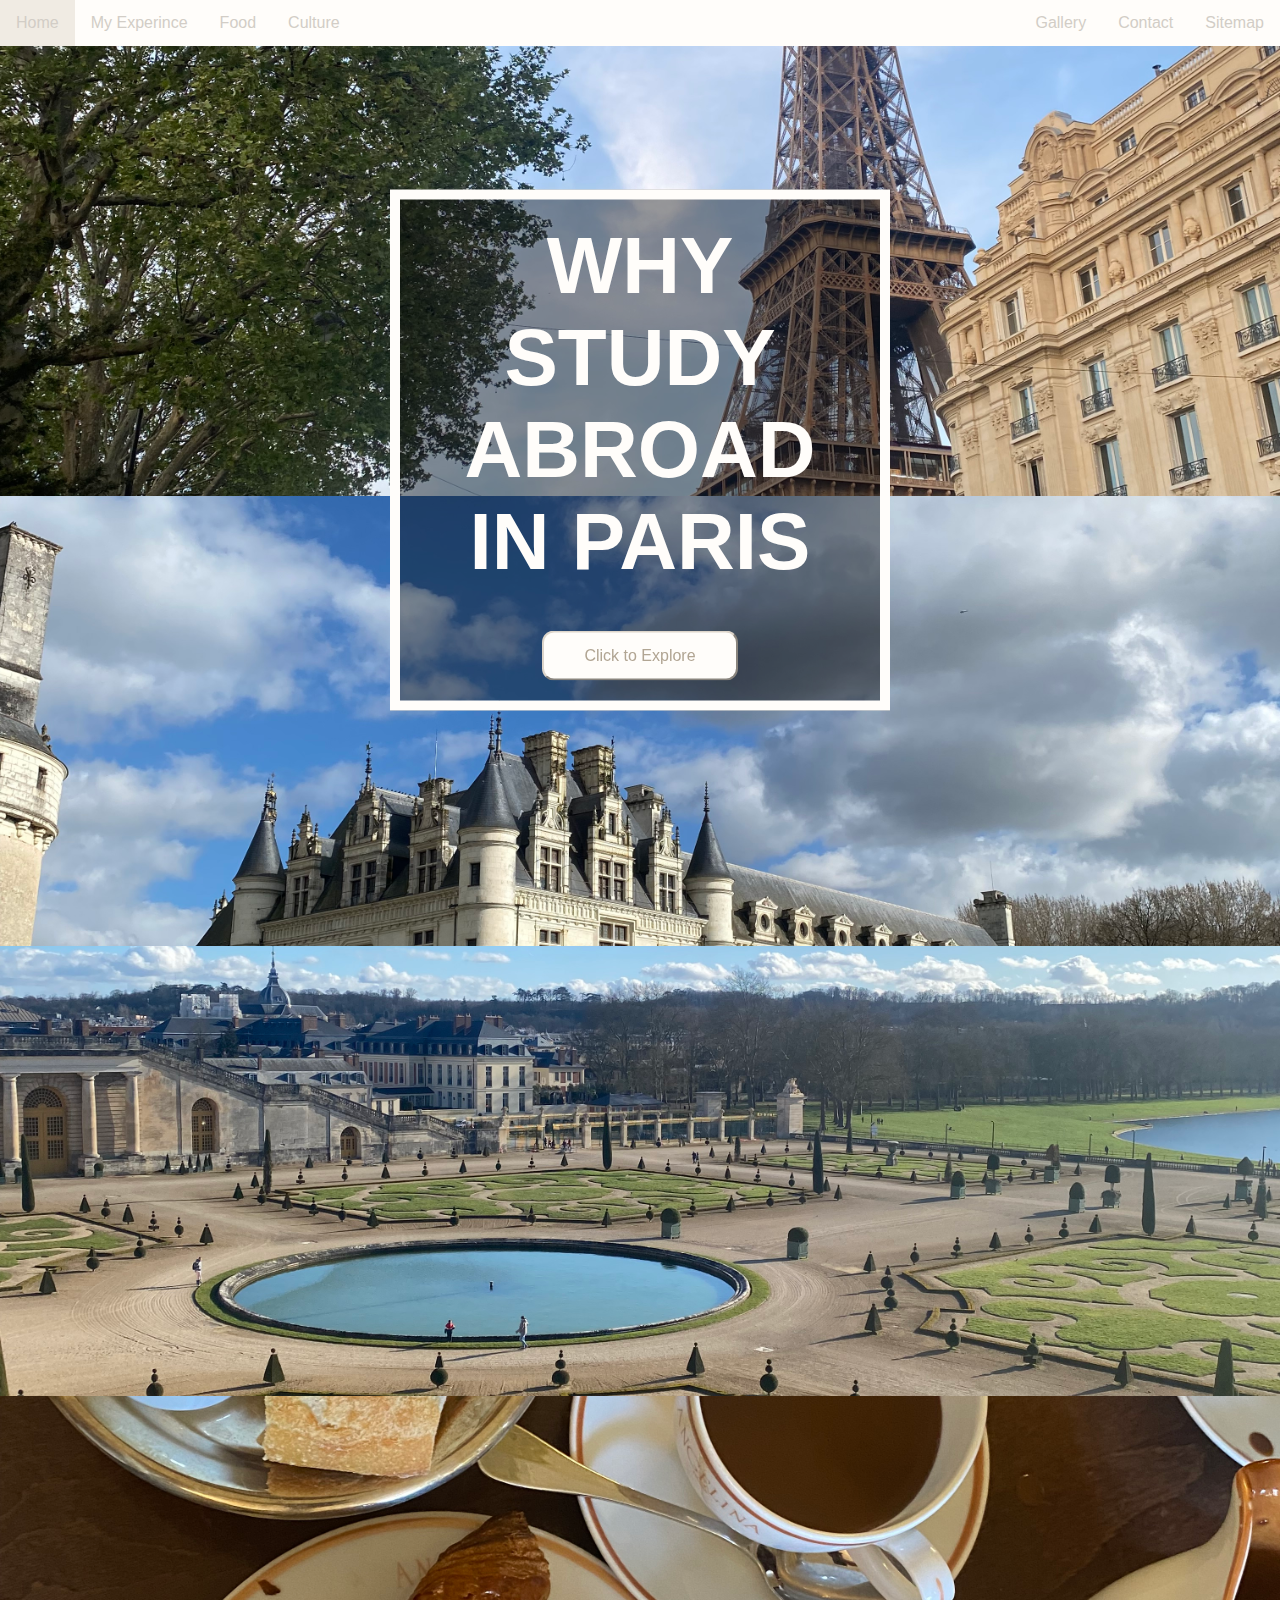
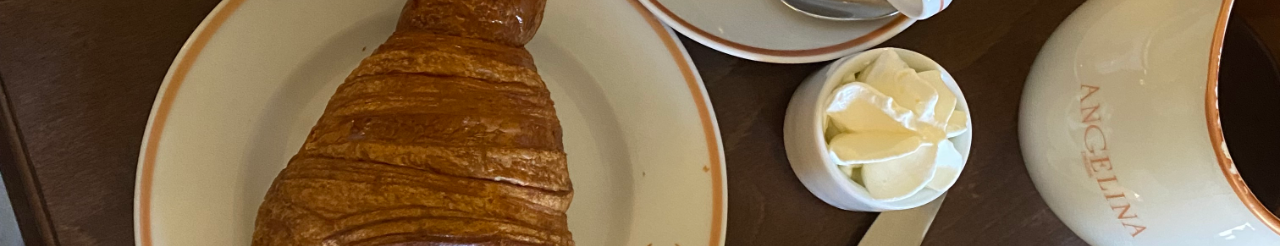
<file: index.html>
<!DOCTYPE html>
<html lang="en">
<head>
    <meta charset="UTF-8">
    <meta http-equiv="X-UA-Compatible" content="IE=edge">
    <meta name="viewport" content="width=device-width, initial-scale=1.0">
    <meta name="keywords" content="Study, Paris, Abroad">
    <title>Home | Why Study Adroad</title>
    <link rel="stylesheet" href="styles/nav.css">
    <link rel="apple-touch-icon" sizes="180x180" href="favicon_/apple-touch-icon.png">
<link rel="icon" type="image/png" sizes="32x32" href="favicon_/favicon-32x32.png">
<link rel="icon" type="image/png" sizes="16x16" href="favicon_/favicon-16x16.png">
<link rel="manifest" href="favicon_/site.webmanifest">
    <style>
    
body, html {
  height: 100%;
  margin: 0;
  font-family: Arial, Helvetica, sans-serif;
}

* {
  box-sizing: border-box;
}

.bg-image {
  /* Full height */
  height: 50%; 
  
  /* Center and scale the image nicely */
  background-position: center;
  background-repeat: no-repeat;
  background-size: cover;
}

/* Images used */
.img1 { background-image: url(images/SpringEiffle.jpg); }
.img2 { background-image: url( images/lorie.jpg); }
.img3 { background-image: url(images/versailles.jpg); }
.img4 { background-image: url(images/food.jpg); }
/* .img5 { background-image: url("img_forest.jpg"); }
.img6 { background-image: url("img_woods.jpg"); } */

/* Position text in the middle of the page/image */
.bg-text {
  background-color: rgb(0,0,0); /* Fallback color */
  background-color: rgba(0,0,0, 0.4); /* Black w/opacity/see-through */
  color: #FFFDFA;
  font-weight: bold;
  font-size: 80px;
  border: 10px solid #FFFDFA;
  position: fixed;
  top: 50%;
  left: 50%;
  transform: translate(-50%, -50%);
  z-index: 2;
  width: 500px;
  padding: 20px;
  text-align: center;
  font-family: Arial, Helvetica, sans-serif;
}
@media screen and (max-width: 600px) {
  #moblie {
    font-size: 30px;
  }
}
#mybutton{
  background-color: #FFFDFA;
  font-size: 16px;
  padding: 14px 40px;
  border-radius: 12px;
  color: #b1a593;
  border-color: #DDD5CA;
}
a{
  text-decoration: none;
}

        </style>
</head>
<body>
    <ul>
        <li><a class="active" href="index.html">Home</a></li>
        <li><a href="experinces2.html">My Experince</a></li>
        <li><a href="food.html">Food</a></li>
        <li><a href="culture.html">Culture</a></li>
        <div class="left">
            <li><a href="gallery.html">Gallery</a> </li>
            <li><a href="contact.html"> Contact</a></li>
            <li><a href="sitemap.html"> Sitemap</a></li>
        </div>
      </ul>
    
            <div class="bg-image img1"></div>
            <div class="bg-image img2"></div>
            <div class="bg-image img3"></div>
            <div class="bg-image img4"></div>
            <!-- <div class="bg-image img5"></div>
            <div class="bg-image img6"></div> -->

            <div class="bg-text" id="mobile">WHY STUDY ABROAD IN PARIS
             <a href="sitemap.html"><button id="mybutton">Click to Explore</button></a>
            </div>

    <script>

document.getElementById("mybutton").onmouseover = function() {mouseOver()};
document.getElementById("mybutton").onmouseout = function() {mouseOut()};

function mouseOver() {
  document.getElementById("mybutton").style.backgroundColor = "#DDD5CA";
}

function mouseOut() {
  document.getElementById("mybutton").style.backgroundColor = "#FFFDFA";
}


      
    </script>
</body>
</html>
</file>
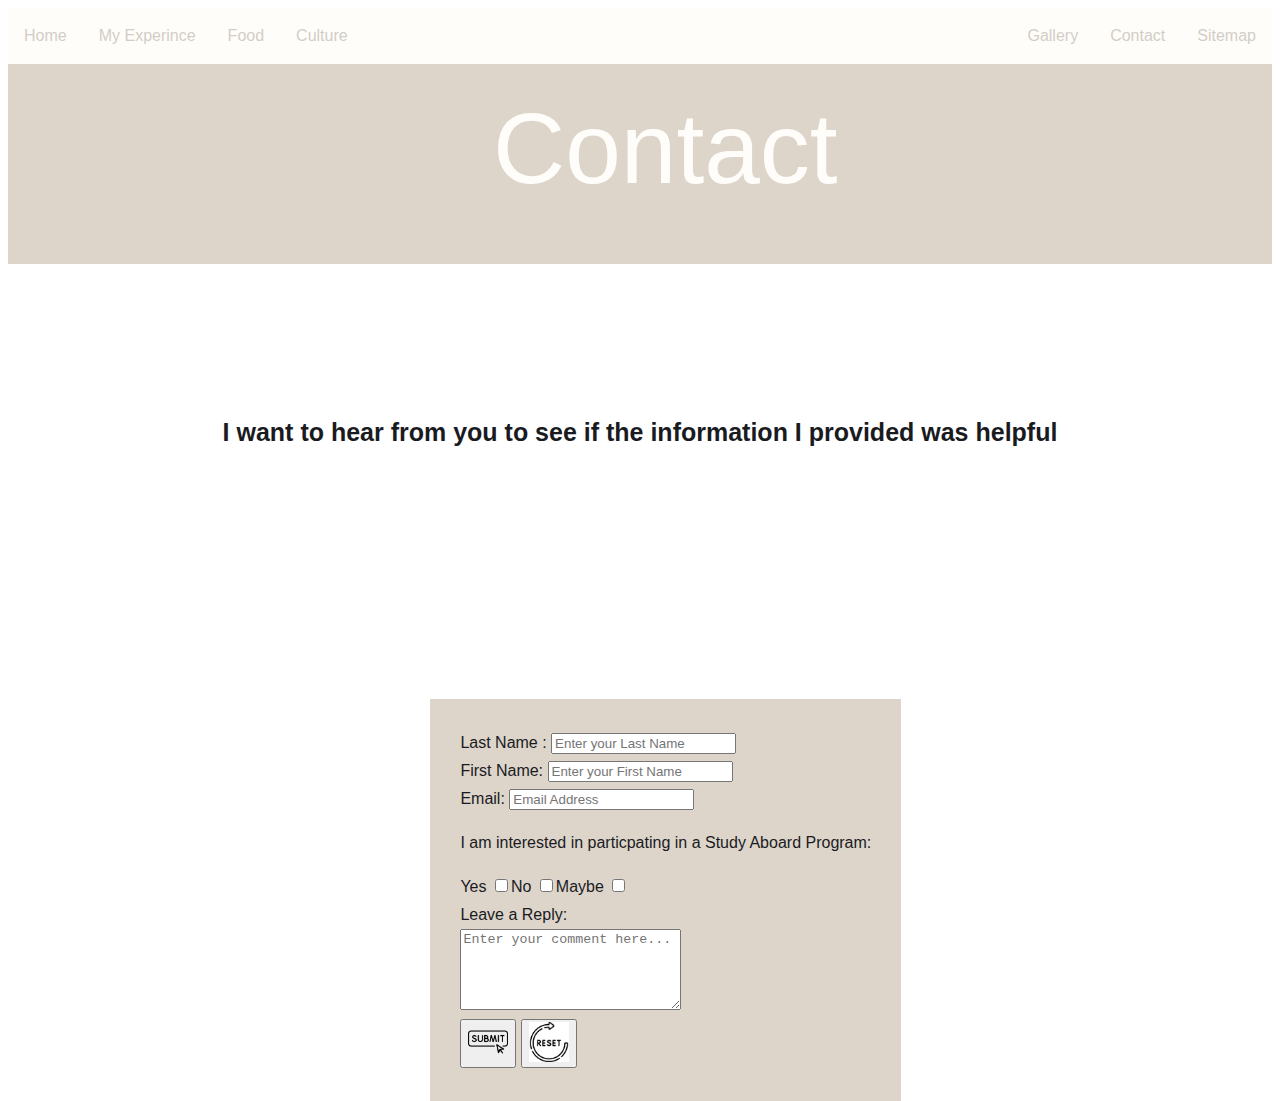
<file: contact.html>
<!DOCTYPE html>
<html lang="en">
<head>
    <meta charset="UTF-8">
    <meta http-equiv="X-UA-Compatible" content="IE=edge">
    <meta name="viewport" content="width=device-width, initial-scale=1.0">
    <title>Contact | Why Study Abroad Paris</title>
    <link rel="stylesheet" href="styles/nav.css">
    <link rel="apple-touch-icon" sizes="180x180" href="favicon_/apple-touch-icon.png">
<link rel="icon" type="image/png" sizes="32x32" href="favicon_/favicon-32x32.png">
<link rel="icon" type="image/png" sizes="16x16" href="favicon_/favicon-16x16.png">
<link rel="manifest" href="favicon_/site.webmanifest">
    <style>
    .intro-header.cc-subpage{
        height: 200px;
        background-color: #DDD5CA;
    }
    body{
        font-family: sans-serif;
        color: #1a1b1f;
        font-size: 16px;
        line-height: 28px;
        font-weight: 400;
        align-items: center;
    }
    .intro-content {
        width:70%;
        text-align: center;
        font-size: 100px;
        margin-left: 17%;
        color: #FFFDFA;
        padding-top: 70px;
        
    }
        li{
            list-style: none;
        }
        form{
            margin-left: 33%;
            background-color: #DDD5CA;
            position: absolute;
            padding: 30px;
    
        }
        h2{
            text-align: center; 
            margin-top: 10%;
            margin-bottom: 20%;
            font-size: 25px;
        }
        .mat{
            margin-bottom: 30px;
        }
       
    </style>
</head>
<body>
    <ul>
        <li><a class="active" href="index.html">Home</a></li>
        <li><a href="experinces2.html">My Experince</a></li>
        <li><a href="food.html">Food</a></li>
        <li><a href="culture.html">Culture</a></li>
        <div class="left">
            <li><a href="gallery.html">Gallery</a> </li>
            <li><a href="contact.html"> Contact</a></li>
            <li><a href="sitemap.html"> Sitemap</a></li>
        </div>
      </ul>
    
      <div class="intro-header cc-subpage">
        <div class ="intro-content">
      <div class="heading-jumbo"> Contact</div>
        </div>
    </div>
    <br>
    <h2>I want to hear from you to see if the information I provided was helpful</h2>
    <div class="mat">
    <form action="https://oim-apis.herokuapp.com/form2" method="post" name="myForm">
        <label for="last name">Last Name :</label>
        <input 
        type="text" 
        name="Last Name:"
        placeholder="Enter your Last Name"
        id="last name">
        <br>
        <label for="first name">First Name:</label>
        <input 
        type="text"
        name="First Name:" 
        placeholder="Enter your First Name"
        id="first name"> 
        <br>
        <label for="email">Email:</label>
        <input 
        type="text"
        name="Email:" 
        placeholder="Email Address"
        id="email"> 
        <br>
        <p>I am interested in particpating in a Study Aboard Program: </p>
        <li><label for="Yes">Yes</label>
        <input type="checkbox" 
        name="answer"
        id="Yes"
        value="Yes"
        ></li>
        <li><label for="No">No</label>
        <input type="checkbox"
        name="answer"
        id="No"
        value="No"
        ></li>
        <li> <label for="Maybe">Maybe</label>
        <input type="checkbox"
        name="answer"
        id="Maybe"
        value="Maybe"></li>
        <br>
        <div>
            <div>
                <label for="comments">Leave a Reply:</label>
            </div>
            <div>
                <textarea name="comments" id="comments" cols="25" rows="5" placeholder="Enter your comment here..."
                ></textarea>
            </div>
        </div>
        <button type="submit">
            <img src="images/Submit.png" alt="mailbox" height="40">
        </button>
        <button type="reset">
            <img src="images/reset.png" alt="reset" height="40">
        </button>
</div>
    </form>
    <script>
      function validateForm() {
  let x = document.forms["myForm"]["First Name:"].value;
  if (x == "") {
    alert("Name must be filled out");
    return false;
  }
}
document.querySelector("form").onsubmit =function () {
   validateForm ();
};


    </script>
</body>
</html>
</file>
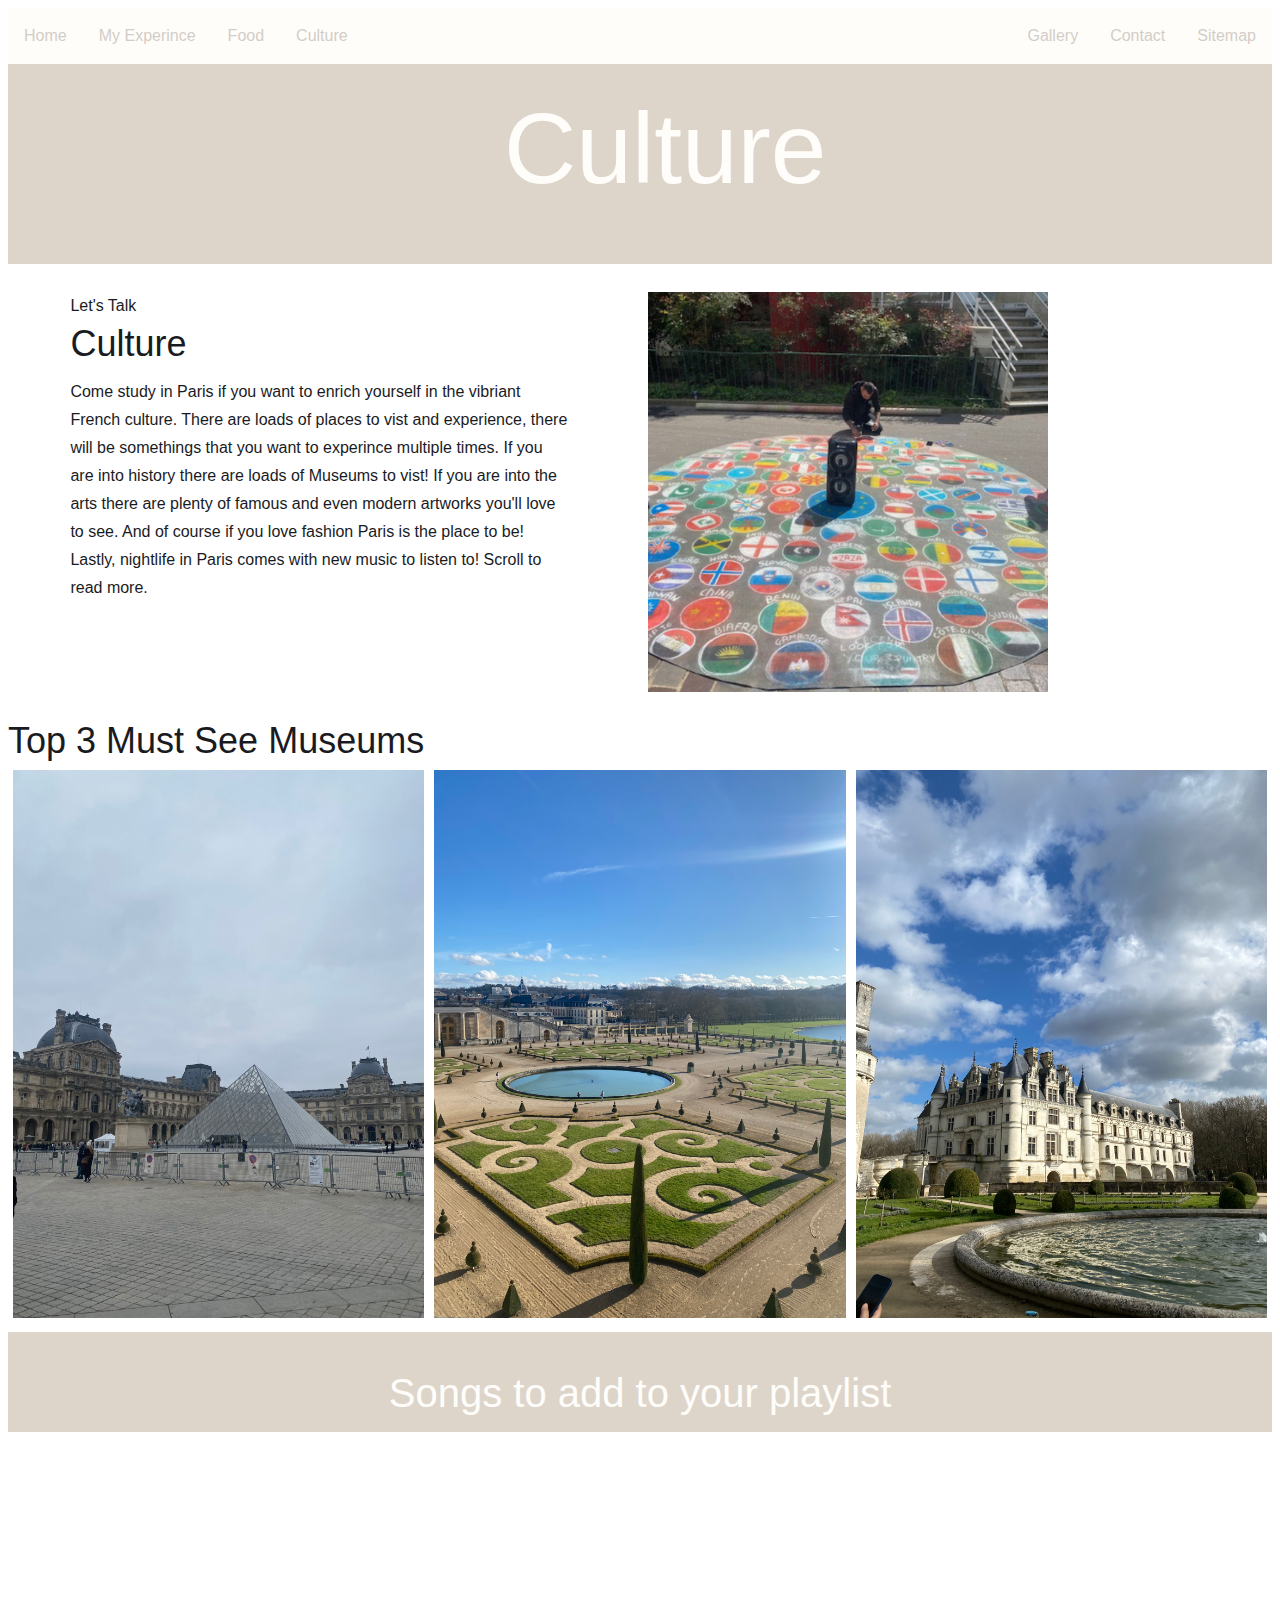
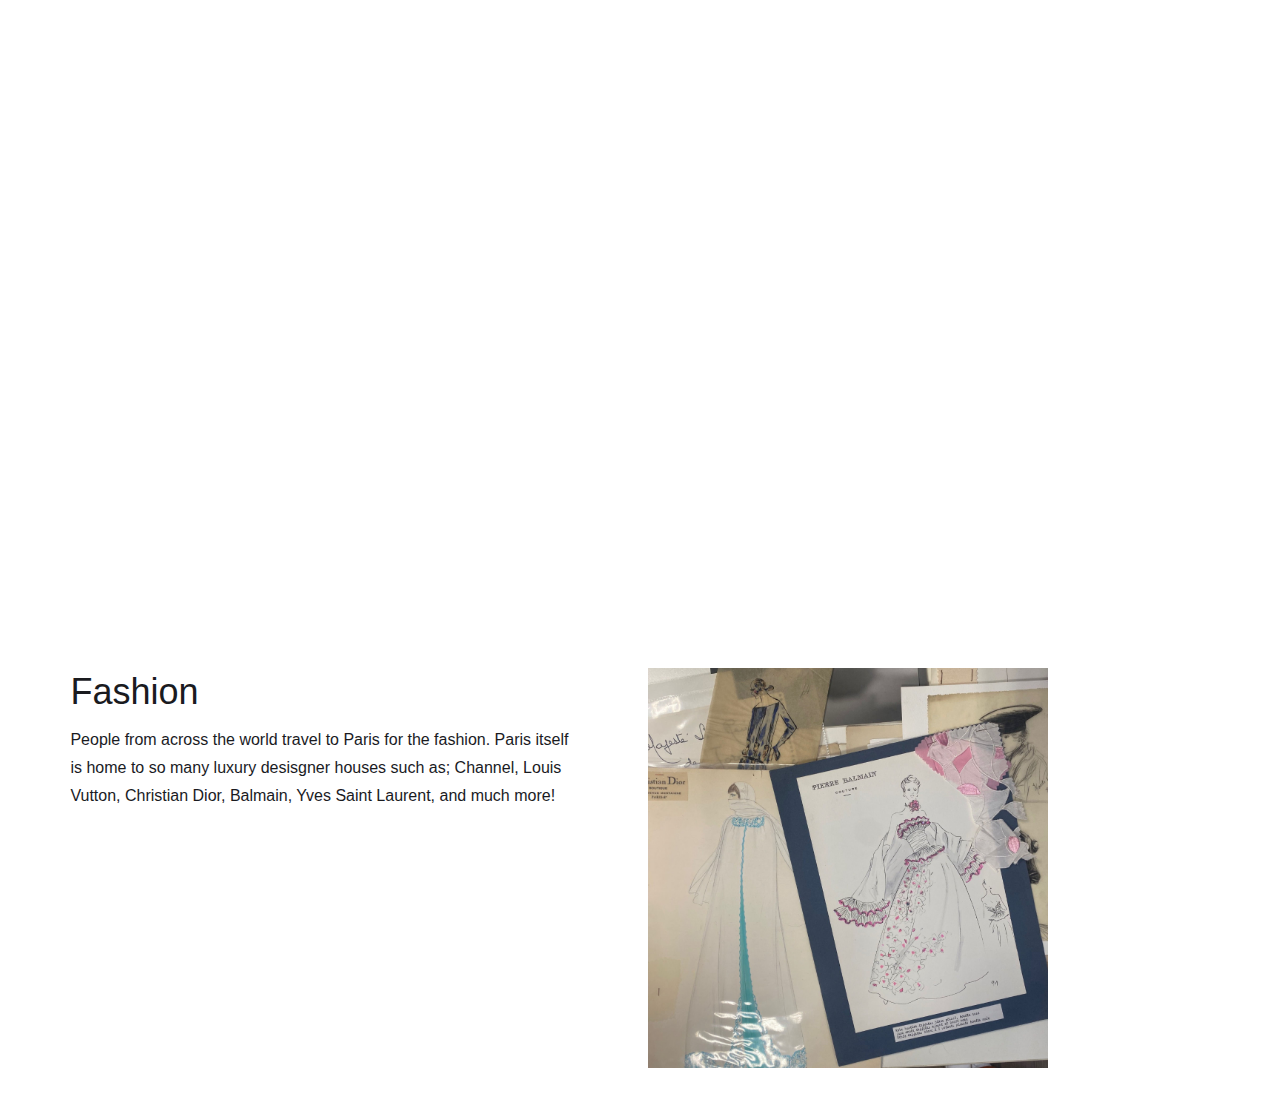
<file: culture.html>
<!DOCTYPE html>
<html lang="en">
<head>
    <meta charset="UTF-8">
    <meta http-equiv="X-UA-Compatible" content="IE=edge">
    <meta name="viewport" content="width=device-width, initial-scale=1.0">
    <meta name="keywords" content="culture, fashion, diversity">
    <title>Culture | Why Study in Paris </title>
    <link rel="stylesheet" href="styles/nav.css">
    <link rel="apple-touch-icon" sizes="180x180" href="favicon_/apple-touch-icon.png">
<link rel="icon" type="image/png" sizes="32x32" href="favicon_/favicon-32x32.png">
<link rel="icon" type="image/png" sizes="16x16" href="favicon_/favicon-16x16.png">
<link rel="manifest" href="favicon_/site.webmanifest">
    <style>
    .intro-header.cc-subpage{
        height: 200px;
        background-color: #DDD5CA;
    }
    body{
        font-family: sans-serif;
        color: #1a1b1f;
        font-size: 16px;
        line-height: 28px;
        font-weight: 400;
        align-items: center;
    }
    .intro-content {
        width:70%;
        text-align: center;
        font-size: 100px;
        margin-left: 17%;
        color: #FFFDFA;
        padding-top: 70px;
        
    }
    .w-layout-grid{
        display: -ms-grid;
        display: grid;
        grid-auto-columns: 1fr;
        -ms-grid-columns: 1fr 1fr;
        grid-template-columns: 1fr 1fr;
        -ms-grid-rows: auto auto;
        grid-template-rows: auto auto;
        grid-row-gap: 16px;
        grid-column-gap:16px;
    }
    h2{
        margin-top: 10px;
        margin-bottom: 10px;
        font-size: 36px;
        line-height: -50px;
        font-weight: 400;
        

    }
    .hi-there-heading {
        margin-top: 10px;
        margin-bottom: 20px;

    }
    .about-head-text-wrap{
        width: 80%;
        margin-right: auto;
        margin-left: auto;
        
    }
    #inro{
        -ms-grid-column: 2;
        grid-column-start: 2;
        -ms-grid-column-span: 1;
        grid-column-end: 3;
        -ms-grid-row: 1;
        grid-row-start: 1;
        -ms-grid-row-span: 1;
        grid-row-end:2;
        float: right;
    }
    .song{
      margin-left: 10%;
    }
    * {
      box-sizing: border-box;
     }
    .column {
      float: left;
      width: 33.33%;
      padding: 5px;
    }

        .row::after {
        content: "";
        clear: both;
        display: table;
        }
        .music-divider{
        text-align: center;
        font-family: sans-serif;
        /* background-color: #DDD5CA; */
        font-size: 40px;
        padding-top: 47px;
        color: #FFFDFA;
    }
    .background-music-title{
        height: 100px;
        background-color: #DDD5CA;
    }
    .playlist{
      margin-left:20% ;
      margin-right:20% ;
    }
        

    </style>
</head>
<body>
    <ul>
        <li><a href="index.html">Home</a></li>
        <li><a href="experinces2.html">My Experince</a></li>
        <li><a href="food.html">Food</a></li>
        <li><a href="culture.html">Culture</a></li>
        <div class="left">
            <li><a href="gallery.html">Gallery</a> </li>
            <li><a href="contact.html"> Contact</a></li>
            <li><a href="sitemap.html"> Sitemap</a></li>
        </div>
      </ul>
      <div class="intro-header cc-subpage">
        <div class ="intro-content">
      <div class="heading-jumbo"> Culture</div>
        </div>
    </div>
    <br>
    <div class="section">
            <div class="container">
                <div class="w-layout-grid about-intro-grid">
                    <div class="about-head-text-wrap">
       <div class="label cc-about-light">Let's Talk</div>
       <h2 class="hi-there-heading">Culture</h2>
        <p class="paragraph-light"> Come study in Paris if you want to enrich yourself in the vibriant French culture. There are loads of places to vist and experience, there will be somethings that you want to experince multiple times. If you are into history there are loads of Museums to vist! If you are into the arts there are plenty of famous and even modern artworks you'll love to see. And of course if you love fashion Paris is the place to be! Lastly, nightlife in Paris comes with new music to listen to! Scroll to read more.</p></div>
        <div id="intro-image1"><img  src="images/culture.jpg" alt="culture" title="culture" height="400px" width="400px"></div>
       
                </div>
            </div>
        </div>
    </div>


      <h2>Top 3 Must See Museums</h2>
      
      <div class="row">
        <div class="column">
          <img src="images/louve.jpg" alt="louve" title="louve" style="width:100%">
        </div>
        <div class="column">
          <img src="images/versailles.jpg" alt="ver" title="versailles" style="width:100%">
        </div>
        <div class="column">
          <img src="images/lorie.jpg" alt="lorie" title="lorie" style="width:100%">
        </div>
      </div>

      <div class="background-music-title">
        <div class="music-divider">Songs to add to your playlist</div>
        <br> 
      <div class="playlist">
      <iframe style="border-radius:12px" src="https://open.spotify.com/embed/track/1HDqaIxeJ70BTHgZWEuaeT?utm_source=generator&theme=0" width="100%" height="152" frameBorder="0" allowfullscreen="" allow="autoplay; clipboard-write; encrypted-media; fullscreen; picture-in-picture" loading="lazy"></iframe>
      <iframe style="border-radius:12px" src="https://open.spotify.com/embed/track/45eY7Qi2PDUs8WJEhjGWdN?utm_source=generator&theme=0" width="100%" height="152" frameBorder="0" allowfullscreen="" allow="autoplay; clipboard-write; encrypted-media; fullscreen; picture-in-picture" loading="lazy"></iframe>
      <iframe style="border-radius:12px" src="https://open.spotify.com/embed/track/7sKDftgGirHWTVFMtJoDoh?utm_source=generator&theme=0" width="100%" height="152" frameBorder="0" allowfullscreen="" allow="autoplay; clipboard-write; encrypted-media; fullscreen; picture-in-picture" loading="lazy"></iframe>
      <iframe style="border-radius:12px" src="https://open.spotify.com/embed/track/1m0UFnuTktOkksvjbF9z0m?utm_source=generator&theme=0" width="100%" height="152" frameBorder="0" allowfullscreen="" allow="autoplay; clipboard-write; encrypted-media; fullscreen; picture-in-picture" loading="lazy"></iframe>
      <iframe style="border-radius:12px" src="https://open.spotify.com/embed/track/0RE4crnT3jRms1xxVlEZx2?utm_source=generator&theme=0" width="100%" height="152" frameBorder="0" allowfullscreen="" allow="autoplay; clipboard-write; encrypted-media; fullscreen; picture-in-picture" loading="lazy"></iframe>
    </div>
    <br>
    <div class="section">
      <div class="container">
          <div class="w-layout-grid about-intro-grid">
              <div class="about-head-text-wrap">
 <div class="label cc-about-light"></div>
 <h2 class="hi-there-heading">Fashion</h2>
  <p class="paragraph-light"> People from across the world travel to Paris for the fashion. Paris itself is home to so many luxury desisgner houses such as; Channel, Louis Vutton, Christian Dior, Balmain, Yves Saint Laurent, and much more! </p></div>
  <div id="intro-image1"><img  src="images/fashion3.jpg" alt="Fashion" title="Fashion" height="400px" width="400px"></div>
 
          </div>
      </div>
  </div>
</div>

</body>
</html>
</file>
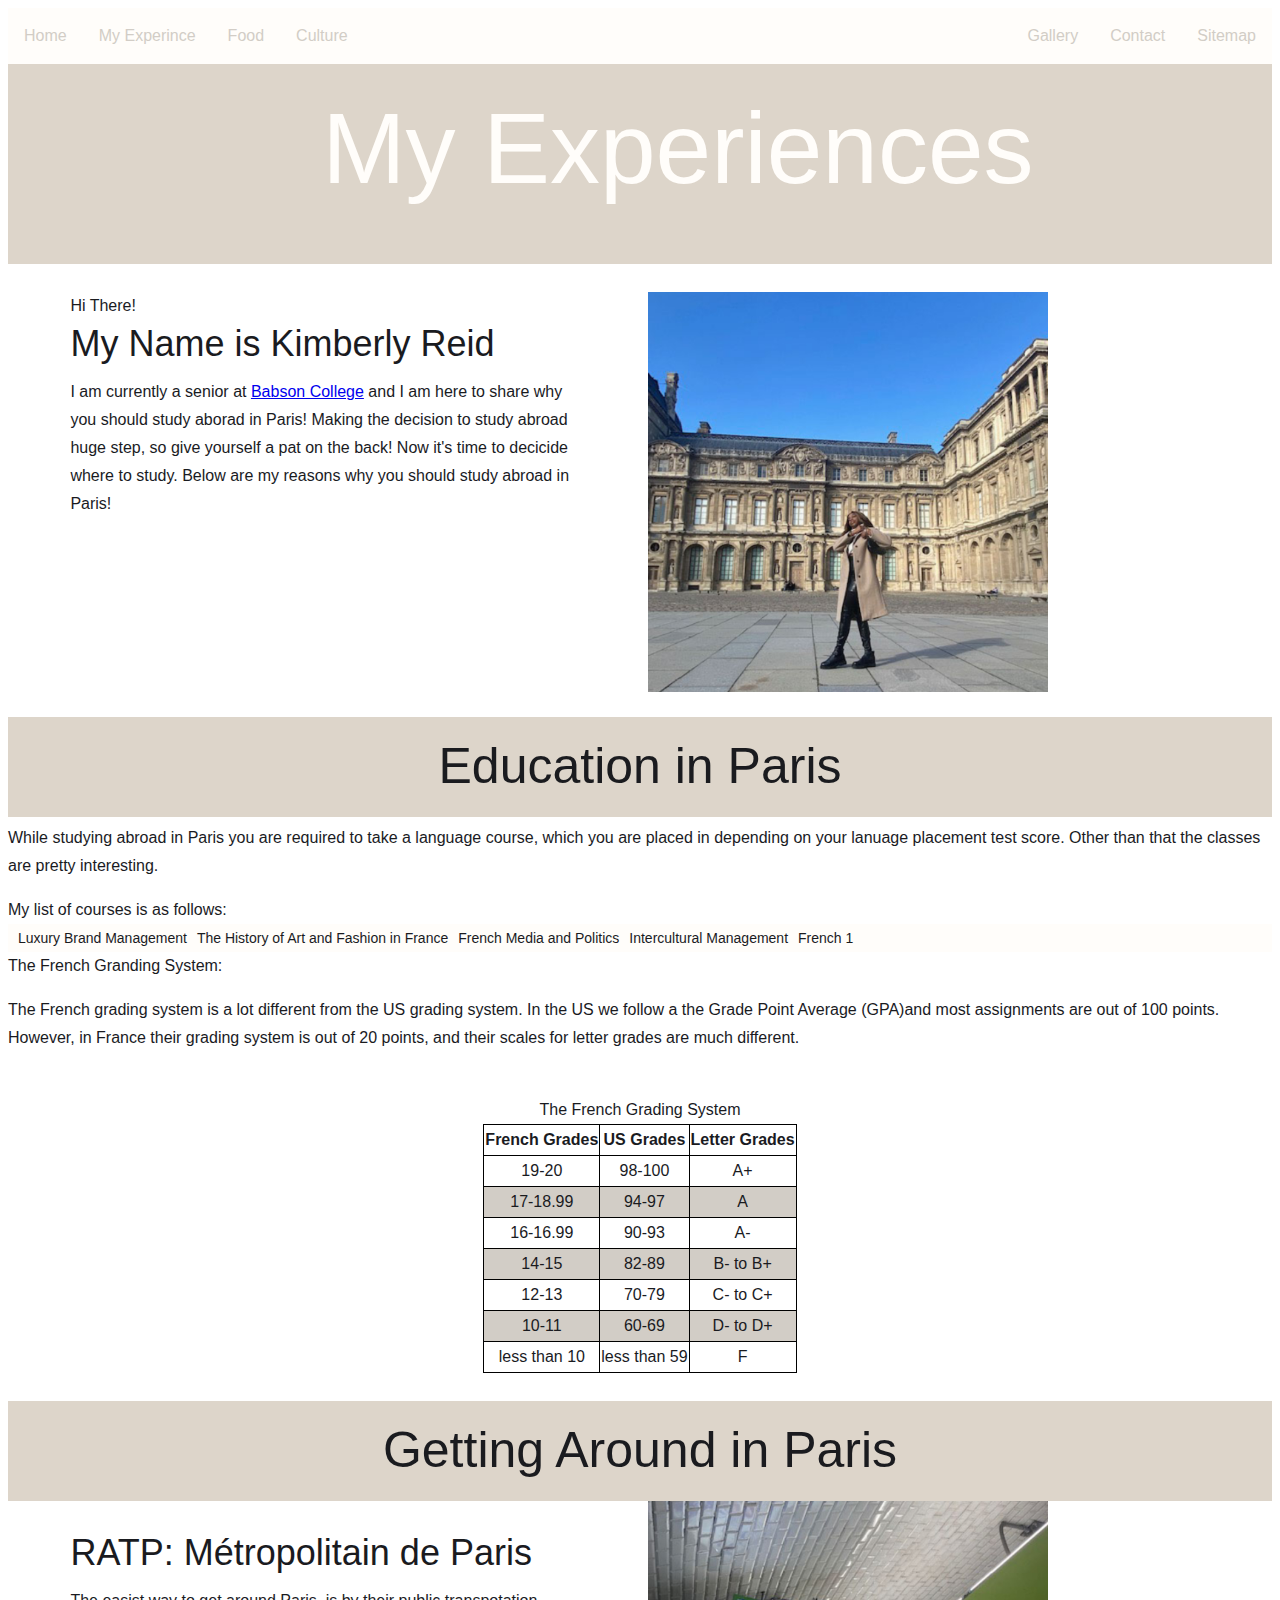
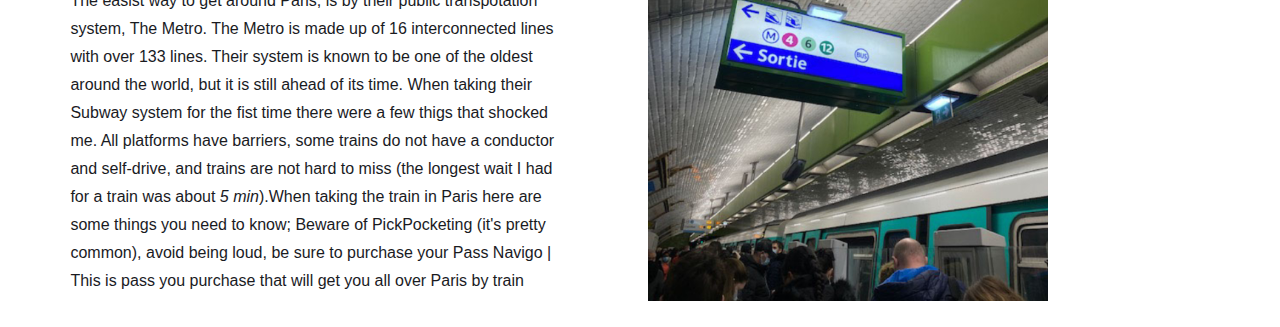
<file: experinces2.html>
<!DOCTYPE html>
<html lang="en">
<head>
    <meta charset="UTF-8">
    <meta http-equiv="X-UA-Compatible" content="IE=edge">
    <meta name="viewport" content="width=device-width, initial-scale=1.0">
    <meta name="keywords" content="Metro, Bercy Village, Flagship">
    <title>My Experiences | Why Study Aboard Paris</title>
    <link rel="stylesheet" href="styles/nav.css">
    <link rel="apple-touch-icon" sizes="180x180" href="favicon_/apple-touch-icon.png">
<link rel="icon" type="image/png" sizes="32x32" href="favicon_/favicon-32x32.png">
<link rel="icon" type="image/png" sizes="16x16" href="favicon_/favicon-16x16.png">
<link rel="manifest" href="favicon_/site.webmanifest">
</head>
<style>
    /* .my{
            background-color: #DDD5CA;
            text-align: center;
            font-size: 60px;
            color: #FFFDFA;
            font-family:Georgia, 'Times New Roman', Times, serif;
    } */
    .intro-header.cc-subpage{
        height: 200px;
        background-color: #DDD5CA;
    }
    .intro-content {
        width:70%;
        text-align: center;
        font-size: 100px;
        margin-left: 18%;
        color: #FFFDFA;
        padding-top: 70px;
        
    }
    
    body{
        font-family: sans-serif;
        color: #1a1b1f;
        font-size: 16px;
        line-height: 28px;
        font-weight: 400;
        align-items: center;
    }
    .w-layout-grid{
        display: -ms-grid;
        display: grid;
        grid-auto-columns: 1fr;
        -ms-grid-columns: 1fr 1fr;
        grid-template-columns: 1fr 1fr;
        -ms-grid-rows: auto auto;
        grid-template-rows: auto auto;
        grid-row-gap: 16px;
        grid-column-gap:16px;
    }
    h2{
        margin-top: 10px;
        margin-bottom: 10px;
        font-size: 36px;
        line-height: -50px;
        font-weight: 400;
        

    }
    .hi-there-heading {
        margin-top: 10px;
        margin-bottom: 20px;

    }
    .about-head-text-wrap{
        width: 80%;
        margin-right: auto;
        margin-left: auto;
        
    }
    #inro{
        -ms-grid-column: 2;
        grid-column-start: 2;
        -ms-grid-column-span: 1;
        grid-column-end: 3;
        -ms-grid-row: 1;
        grid-row-start: 1;
        -ms-grid-row-span: 1;
        grid-row-end:2;
        float: right;
    }
    .education-divider{
        text-align: center;
        font-family: sans-serif;
        /* background-color: #DDD5CA; */
        font-size: 50px;
        padding-top: 35px;
    }
    .background-education-title{
        height: 100px;
        background-color: #DDD5CA;
    }
    .transport-divider{
        text-align: center;
        font-family: sans-serif;
        /* background-color: #DDD5CA; */
        font-size: 50px;
        padding-top: 35px;
    }
    .background-transport-title{
        height: 100px;
        background-color: #DDD5CA;
    }
    .list {
        font-size: 14px;
        margin-left: 10px;
        list-style-type: circle;
        display: inline;
     }
    table{
        border-collapse: collapse;
        margin-left: auto;
        margin-right: auto;
        text-align: center;
        }
        table,td{
            border: 1px solid black;
        }
        table,th{
            border: 1px solid black;
        }
        tr:nth-child(even){
            background-color: #D2CDC6;

        }
        tr:hover{
            background-color: #F8F3EE;
        }
    

        

</style>
<body>
    <ul>
        <li><a href="index.html">Home</a></li>
        <li><a href="experinces2.html">My Experince</a></li>
        <li><a href="food.html">Food</a></li>
        <li><a href="culture.html">Culture</a></li>
        <div class="left">
            <li><a href="gallery.html">Gallery</a> </li>
            <li><a href="contact.html"> Contact</a></li>
            <li><a href="sitemap.html"> Sitemap</a></li>
        </div>
        </div>
      </ul>
        <div class="intro-header cc-subpage">
        <div class ="intro-content">
      <div class="heading-jumbo"> My Experiences</div>
        </div>
    </div>
     <br>
<div class="section">
        <div class="container">
            <div class="w-layout-grid about-intro-grid">
                <div class="about-head-text-wrap">
   <div class="label cc-about-light">Hi There!</div>
   <h2 class="hi-there-heading">My Name is Kimberly Reid</h2>
    <p class="paragraph-light"> I am currently a senior at <a href="https://www.babson.edu/">Babson College</a> and I am here to share why you should study aborad in Paris! Making the decision to study abroad huge step, so give yourself a pat on the back! Now it's time to decicide where to study. Below are my reasons why you should study abroad in Paris! </p></div>
    <div id="intro-image1"><img  src="images/meinparis.jpg" alt="meinparis" title="Me in Paris" height="400px" width="400px"></div>
   
            </div>
        </div>
    </div>
</div>
<div class="background-education-title">
<div class="education-divider">Education in Paris</div>
<br>
<p class="education-description">While studying abroad in Paris you are required to take a language course, which you are placed in depending on your lanuage placement test score. Other than that the classes are pretty interesting.</p>
<div class="course-listing">My list of courses is as follows:</div>
<div>
<ul>
    <li class="list">Luxury Brand Management</li>
    <li class="list">The History of Art and Fashion in France</li>
    <li class="list">French Media and Politics</li>
    <li class="list">Intercultural Management </li>
    <li class="list">French 1</li>
 </ul>
    </div>
<div class="french-grading">The French Granding System:</div>
<p>The French grading system is a lot different from the US grading system. In the US we follow a the Grade Point Average (GPA)and most assignments are out of 100 points. However, in France their grading system is out of 20 points, and their scales for letter grades are much different.</p>
<br>
<div>
    <table>
      <table>
        <caption>
    The French Grading System
        </caption>
        <thead>
            <th>French Grades</th>
            <th>US Grades</th>
            <th>Letter Grades</th>
        </thead>
        <tbody>
            <tr>
                <td>19-20</td>
                <td>98-100</td>
                <td>A+</td>
            </tr>
            <tr>
                <td>17-18.99</td>
                <td>94-97</td>
                <td>A</td>
            </tr>
            <tr>
                <td>16-16.99</td>
                <td>90-93</td>
                <td>A-</td>
            </tr>
            <tr>
                <td>14-15</td>
                <td>82-89</td>
                <td>B- to B+</td>
            </tr>
            <tr>
              <td>12-13</td>
              <td>70-79</td>
              <td>C- to C+</td>
          </tr>
          <tr>
            <td>10-11</td>
            <td>60-69</td>
            <td>D- to D+</td>
        </tr>
        <tr>
          <td>less than 10 </td>
          <td>less than 59</td>
          <td>F</td>
      </tr>
        </tbody>
    </table>
</div>
<br>
<div>
<div class="background-transport-title">
    <div class="transport-divider">Getting Around in Paris</div>
    <br>
        </div>
        <div class="section">
            <div class="container">
                <div class="w-layout-grid about-intro-grid">
                    <div class="about-head-text-wrap">
        <br>
       <h2 class="hi-there-heading">RATP: Métropolitain de Paris</h2>
        <p class="paragraph-light">The easist way to get around Paris, is by their public transpotation system, The Metro. The Metro is made up of 16 interconnected lines with over 133 lines. Their system is known to be one of the oldest around the world, but it is still ahead of its time. When taking their Subway system for the fist time there were a few thigs that shocked me. All platforms have barriers, some trains do not have a conductor and self-drive, and trains are not hard to miss (the longest wait I had for a train was about <em>5 min</em>).When taking the train in Paris here are some things you need to know; Beware of PickPocketing (it's pretty common), avoid being loud, be sure to purchase your Pass Navigo | This is pass you purchase that will get you all over Paris by train </p></div>
        <div id="intro-image1"><img  src="images/metro2.jpg" alt="metro" title="Paris Metro" height="400px" width="400px"></div>
                    
                      </div>
                </div>
            </div>
        </div>
    </div>
    </div>
</div>
</body> 
</html>
</file>
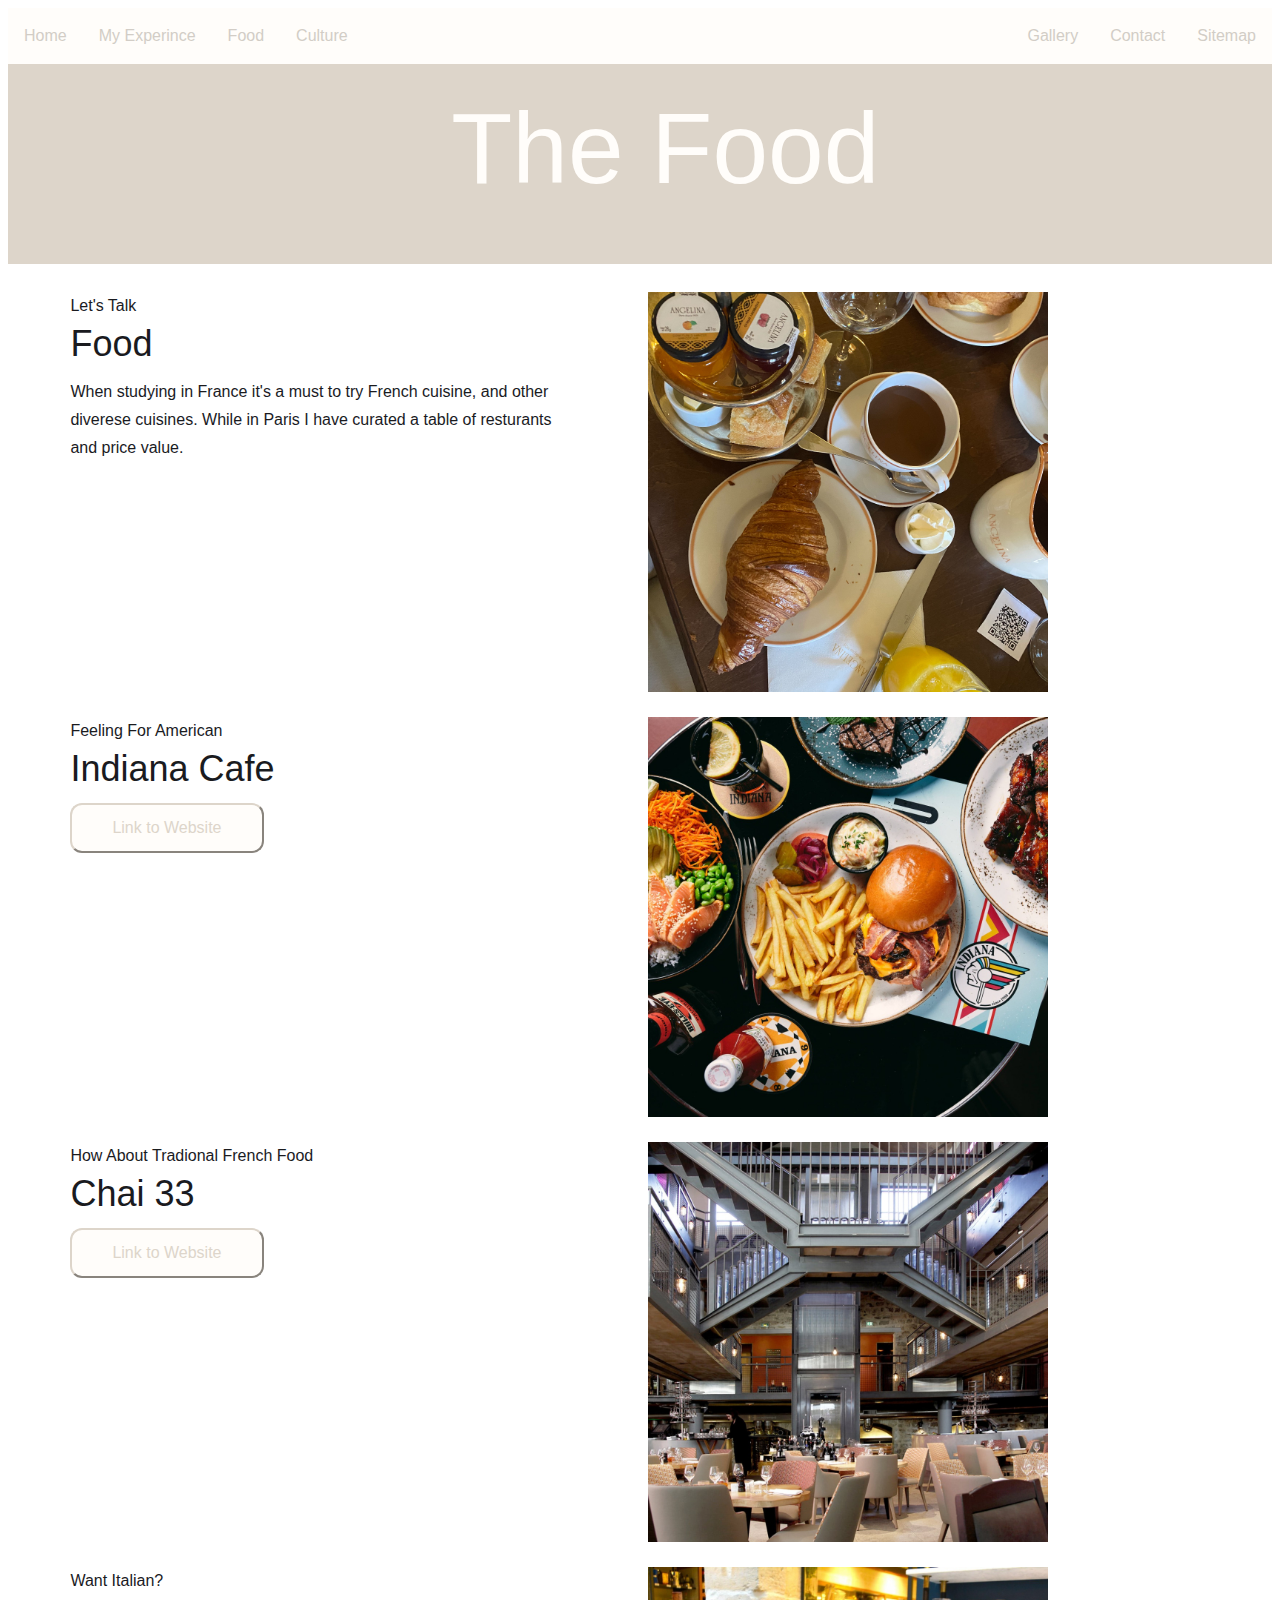
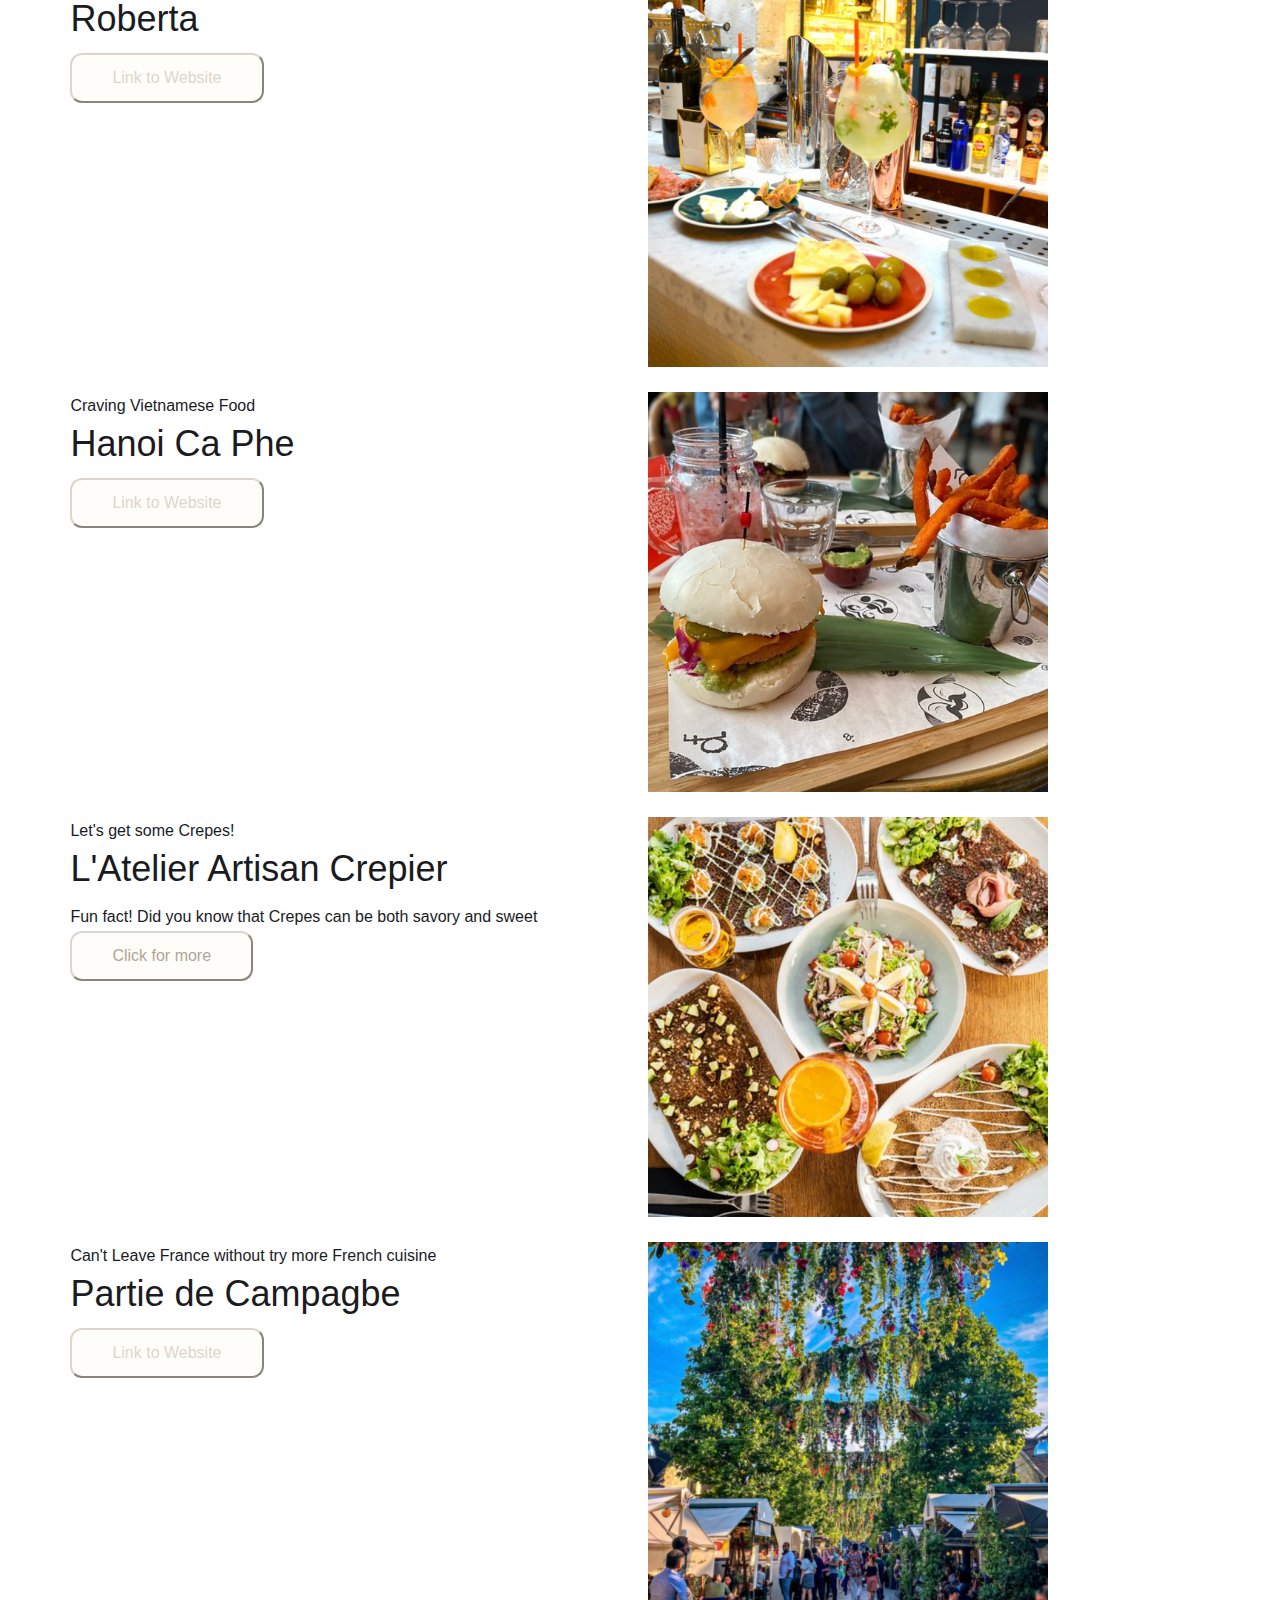
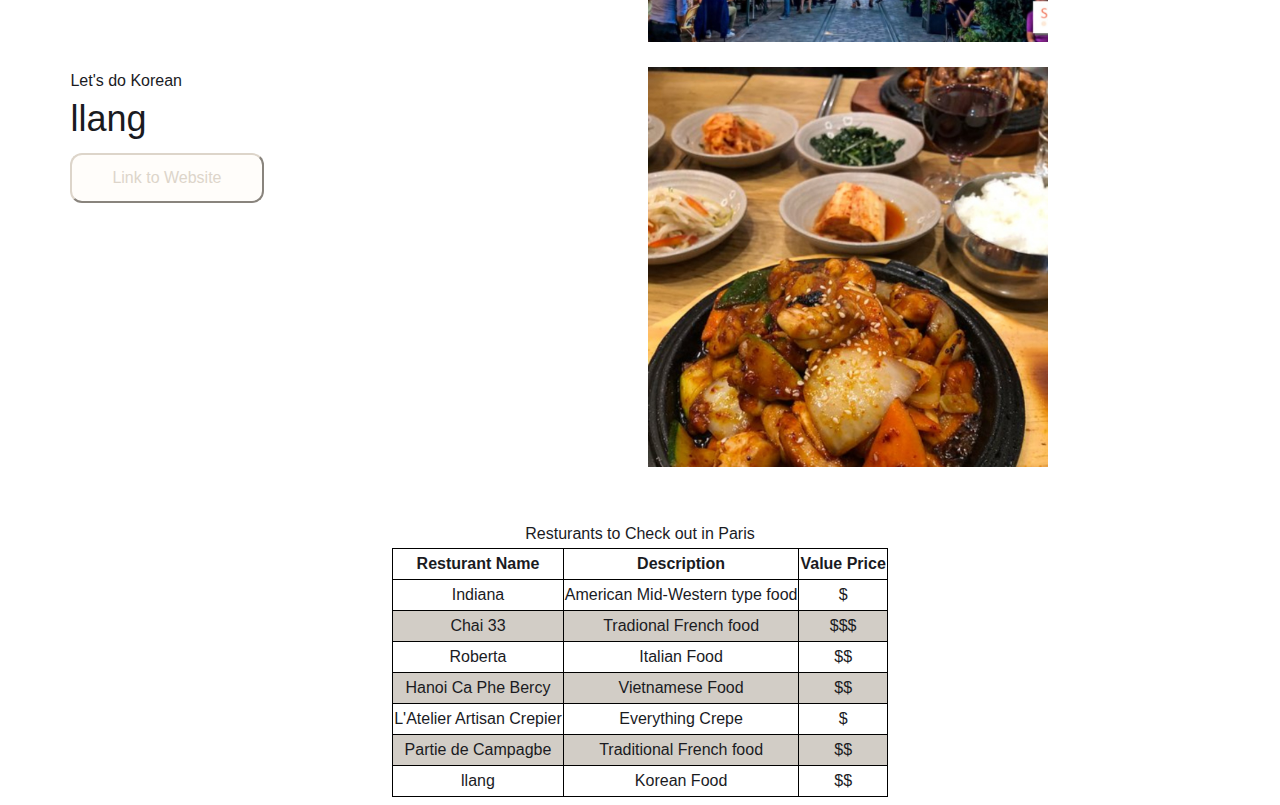
<file: food.html>
<!DOCTYPE html>
<html lang="en">
<head>
    <meta charset="UTF-8">
    <meta http-equiv="X-UA-Compatible" content="IE=edge">
    <meta name="viewport" content="width=device-width, initial-scale=1.0">
    <meta name="keywords" content="France, Food, Paris">
    <title>Food | Why Study In Paris</title>
    <link rel="stylesheet" href="styles/nav.css">
    <link rel="apple-touch-icon" sizes="180x180" href="favicon_/apple-touch-icon.png">
<link rel="icon" type="image/png" sizes="32x32" href="favicon_/favicon-32x32.png">
<link rel="icon" type="image/png" sizes="16x16" href="favicon_/favicon-16x16.png">
<link rel="manifest" href="favicon_/site.webmanifest">
    <style>
         .intro-header.cc-subpage{
        height: 200px;
        background-color: #DDD5CA;
    }
    body{
        font-family: sans-serif;
        color: #1a1b1f;
        font-size: 16px;
        line-height: 28px;
        font-weight: 400;
        align-items: center;
    }
    .intro-content {
        width:70%;
        text-align: center;
        font-size: 100px;
        margin-left: 17%;
        color: #FFFDFA;
        padding-top: 70px;
    }
    .w-layout-grid{
        display: -ms-grid;
        display: grid;
        grid-auto-columns: 1fr;
        -ms-grid-columns: 1fr 1fr;
        grid-template-columns: 1fr 1fr;
        -ms-grid-rows: auto auto;
        grid-template-rows: auto auto;
        grid-row-gap: 16px;
        grid-column-gap:16px;
    }
    h2{
        margin-top: 10px;
        margin-bottom: 10px;
        font-size: 36px;
        line-height: -50px;
        font-weight: 400;
        

    }
    .hi-there-heading {
        margin-top: 10px;
        margin-bottom: 20px;

    }
    .about-head-text-wrap{
        width: 80%;
        margin-right: auto;
        margin-left: auto;
        
    }
button{
    background-color: #FFFDFA;
    font-size: 16px;
    padding: 14px 40px;
    border-radius: 12px;
    color: #b1a593;
    border-color: #DDD5CA;
     }   
        .intro{
            text-align: center; 
            margin-top: 10%;
            margin-bottom: 5%;
            font-size: 25px;
        }
        table{
            border-collapse: collapse;
            margin-left: auto;
            margin-right: auto;
            text-align: center;
        }
        table,td{
            border: 1px solid black;
        }
        table,th{
            border: 1px solid black;
        }
        tr:nth-child(even){
            background-color: #D2CDC6;

        }
        tr:hover{
            background-color: #F8F3EE;
        }
        a{
            text-decoration: none;
            color: #DDD5CA;
        }
        
    </style>
</head>

<body>
    <ul>
        <li><a class="active" href="index.html">Home</a></li>
        <li><a href="experinces2.html">My Experince</a></li>
        <li><a href="food.html">Food</a></li>
        <li><a href="culture.html">Culture</a></li>
        <div class="left">
            <li><a href="gallery.html">Gallery</a> </li>
            <li><a href="contact.html"> Contact</a></li>
            <li><a href="sitemap.html"> Sitemap</a></li>
        </div>
      </ul>
      <div class="intro-header cc-subpage">
        <div class ="intro-content">
      <div class="heading-jumbo"> The Food</div>
        </div>
    </div>
    <br>
    <div class="section">
            <div class="container">
                <div class="w-layout-grid about-intro-grid">
                    <div class="about-head-text-wrap">
       <div class="label cc-about-light">Let's Talk</div>
       <h2 class="hi-there-heading">Food</h2>
        <p class="paragraph-light"> When studying in France it's a must to try French cuisine, and other diverese cuisines. While in Paris I have curated a table of resturants and price value.</p></div>
        <div id="intro-image1"><img  src="images/crossiants.jpg" alt="culture" title="Crossiants" height="400px" width="400px"></div>
       
                </div>
            </div>
        </div>
    </div>
    <div class="section">
        <div class="container">
            <div class="w-layout-grid about-intro-grid">
                <div class="about-head-text-wrap">
   <div class="label cc-about-light">Feeling For American</div>
   <h2 class="hi-there-heading">Indiana Cafe</h2>
    <p class="paragraph-light"> <button><a href="https://www.indianacafe.fr/">Link to Website</a></button>
        </p></div>
    <div id="intro-image1"><img  src="images/Indianna.jpg" alt="Indianna" title="Indianna" height="400px" width="400px"></div>
   
            </div>
        </div>
    </div>
</div>
<div class="section">
    <div class="container">
        <div class="w-layout-grid about-intro-grid">
            <div class="about-head-text-wrap">
<div class="label cc-about-light">How About Tradional French Food</div>
<h2 class="hi-there-heading">Chai 33</h2>
<p class="paragraph-light"><button><a href="https://www.chai33.com/">Link to Website</a></button></p></div>
<div id="intro-image1"><img  src="images/Chai 33.jpg" alt="Chai33" title="Chai33" height="400px" width="400px"></div>

            </div>
        </div>
    </div>
</div>
<div class="section">
    <div class="container">
        <div class="w-layout-grid about-intro-grid">
            <div class="about-head-text-wrap">
<div class="label cc-about-light">Want Italian?</div>
<h2 class="hi-there-heading">Roberta</h2>
<p class="paragraph-light"> <button><a href="https://roberta.fr/">Link to Website</a></button></p></div>
<div id="intro-image1"><img  src="images/Roberta.jpg" alt="Roberta" title="Roberta" height="400px" width="400px"></div>

            </div>
        </div>
    </div>
</div>
<div class="section">
    <div class="container">
        <div class="w-layout-grid about-intro-grid">
            <div class="about-head-text-wrap">
<div class="label cc-about-light">Craving Vietnamese Food</div>
<h2 class="hi-there-heading">Hanoi Ca Phe </h2>
<p class="paragraph-light"><button><a href="https://www.hanoi-caphe.com/">Link to Website</a></button></p></div>
<div id="intro-image1"><img  src="images/Hanoi.jpg" alt="Hanoi" title="Hanoi" height="400px" width="400px"></div>

            </div>
        </div>
    </div>
</div>
<div class="section">
    <div class="container">
        <div class="w-layout-grid about-intro-grid">
            <div class="about-head-text-wrap">
<div class="label cc-about-light">Let's get some Crepes!</div>
<h2 class="hi-there-heading">L'Atelier Artisan Crepier</h2>
<p class="paragraph-light" id="sweetcrepe"> Fun fact! Did you know that Crepes can be both savory and sweet <button id="crepe">Click for more</button></p></div>
<div id="intro-image1"><img  id="intro-image2" src="images/Crepes.jpg" alt="crepes" title="crepes" height="400px" width="400px"></div>

            </div>
        </div>
    </div>
</div>
<div class="section">
    <div class="container">
        <div class="w-layout-grid about-intro-grid">
            <div class="about-head-text-wrap">
<div class="label cc-about-light">Can't Leave France without try more French cuisine</div>
<h2 class="hi-there-heading">Partie de Campagbe</h2>
<p class="paragraph-light"> <button><a href="http://www.partiedecampagne.com/">Link to Website</a></button> </p></div>
<div id="intro-image1"><img  src="images/partie.jpg" alt="partie" title="Parite de Campagbe" height="400px" width="400px"></div>

            </div>
        </div>
    </div>
</div>
<div class="section">
    <div class="container">
        <div class="w-layout-grid about-intro-grid">
            <div class="about-head-text-wrap">
<div class="label cc-about-light">Let's do Korean</div>
<h2 class="hi-there-heading">llang</h2>
<p class="paragraph-light"><button><a href="https://www.instagram.com/ilangparis/?hl=en">Link to Website</a></button>  </p></div>
<div id="intro-image1"><img  src="images/ilang.jpg" alt="ilang" title="Illang" height="400px" width="400px"></div>

            </div>
        </div>
    </div>
</div>
        <table>
          <table>
            <caption>
        Resturants to Check out in Paris
            </caption>
            <thead>
                <th>Resturant Name</th>
                <th>Description</th>
                <th>Value Price</th>
            </thead>
            <tbody>
                <tr>
                    <td>Indiana</td>
                    <td>American Mid-Western type food</td>
                    <td>$</td>
                </tr>
                <tr>
                    <td>Chai 33</td>
                    <td>Tradional French food</td>
                    <td>$$$</td>
                </tr>
                <tr>
                    <td>Roberta</td>
                    <td>Italian Food</td>
                    <td>$$</td>
                </tr>
                <tr>
                    <td>Hanoi Ca Phe Bercy</td>
                    <td>Vietnamese Food</td>
                    <td>$$</td>
                </tr>
                <tr>
                  <td>L'Atelier Artisan Crepier</td>
                  <td>Everything Crepe</td>
                  <td>$</td>
              </tr>
              <tr>
                <td>Partie de Campagbe</td>
                <td>Traditional French food</td>
                <td>$$</td>
            </tr>
            <tr>
              <td>llang</td>
              <td>Korean Food</td>
              <td>$$</td>
          </tr>
          <br>
          

            </tbody>
        </table>
    </div>
    <script>
        function crepes(){
            console.log("...starting...");
            //1.select the element we want to manipulate
            const imgEL = document.getElementById("intro-image2");
            const sweetEL = document.getElementById("sweetcrepe");
            //2. change the value of the property we want to change 
            imgEL.src = "images/sweet.jpg"
            sweetEL.textContent = "Sweet Crepes can can be filled with fruit, chocolate, whipped cream, and nuts!";

        }
        document.getElementById("crepe").onclick = function(){
            crepes();
        };
       
        function mouseOver() {
        document.querySelector("button").style.backgroundColor = "#DDD5CA";
        }

        function mouseOut() {
        document.querySelector("button").style.backgroundColor = "#FFFDFA";
        }
        document.querySelector("button").onmouseover = function() {mouseOver()};
        document.querySelector("button").onmouseout = function() {mouseOut()};
    </script>
    
</body>

</html>
</file>
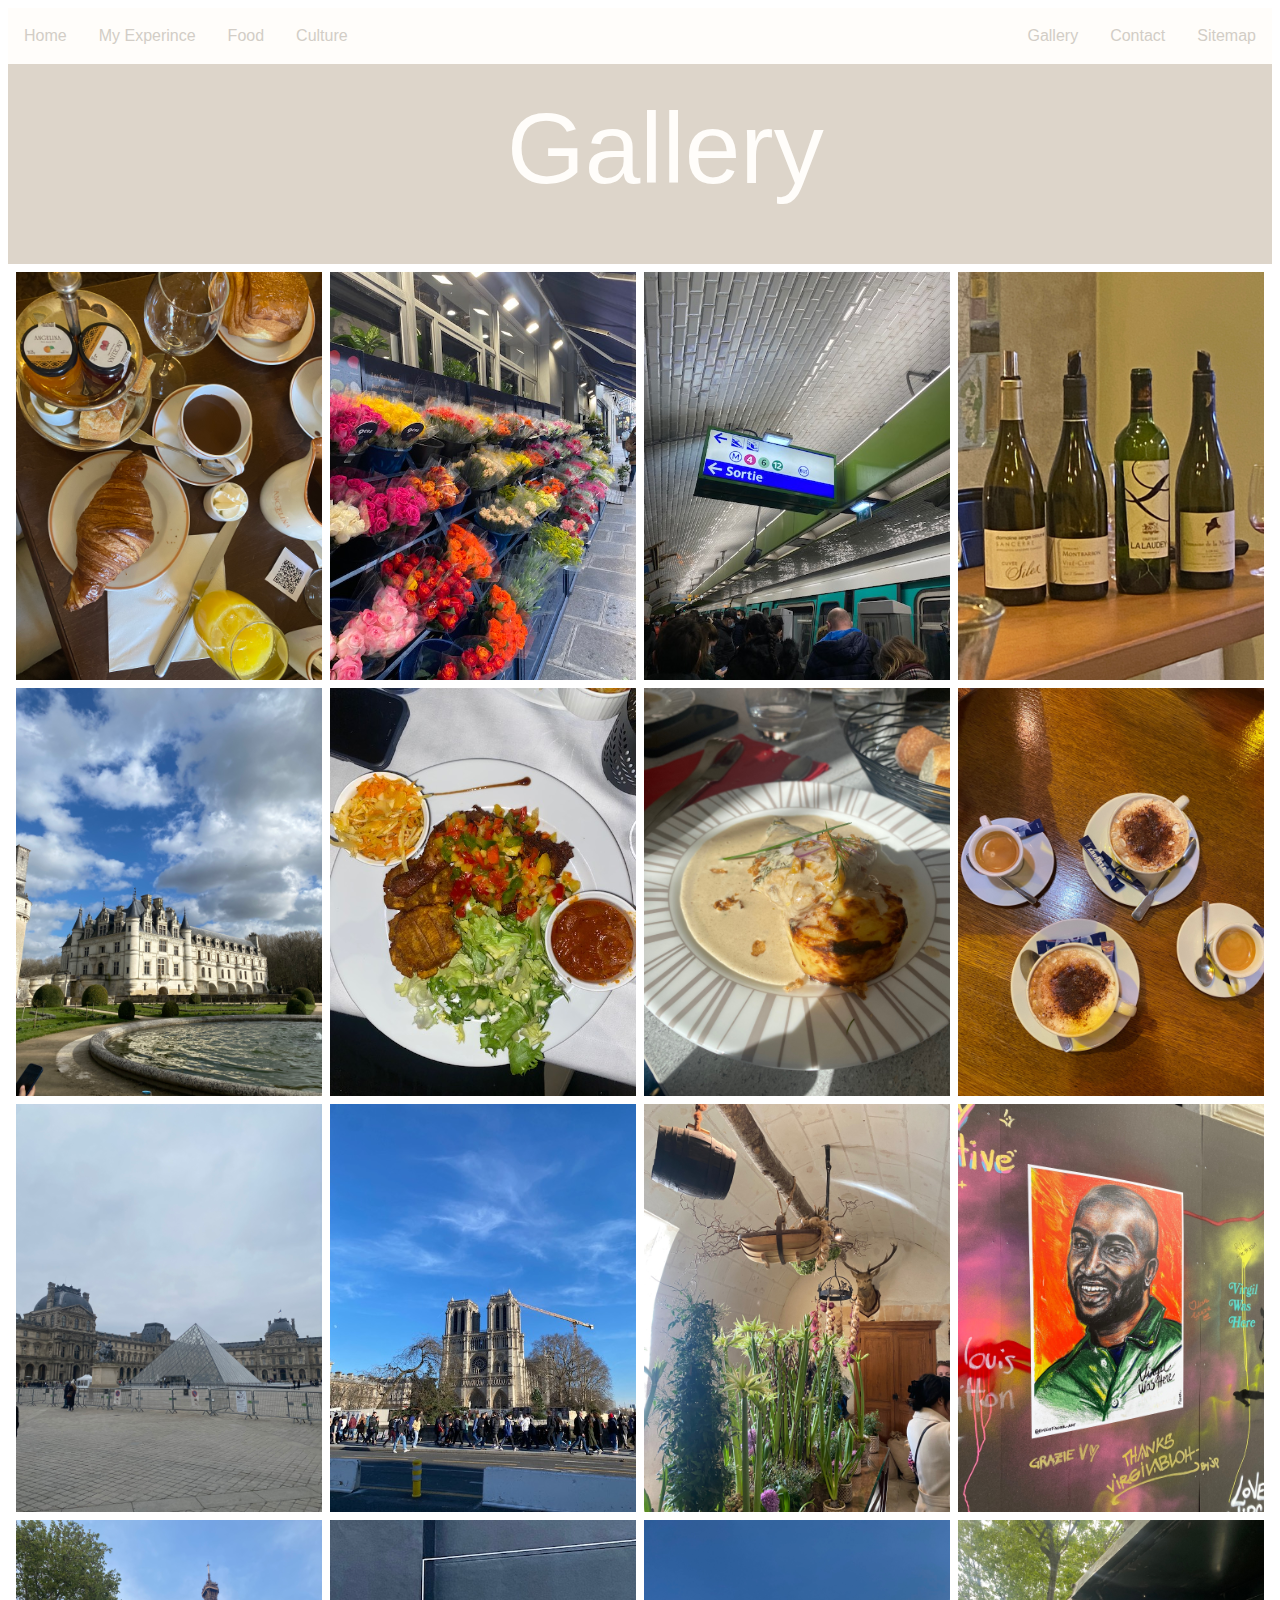
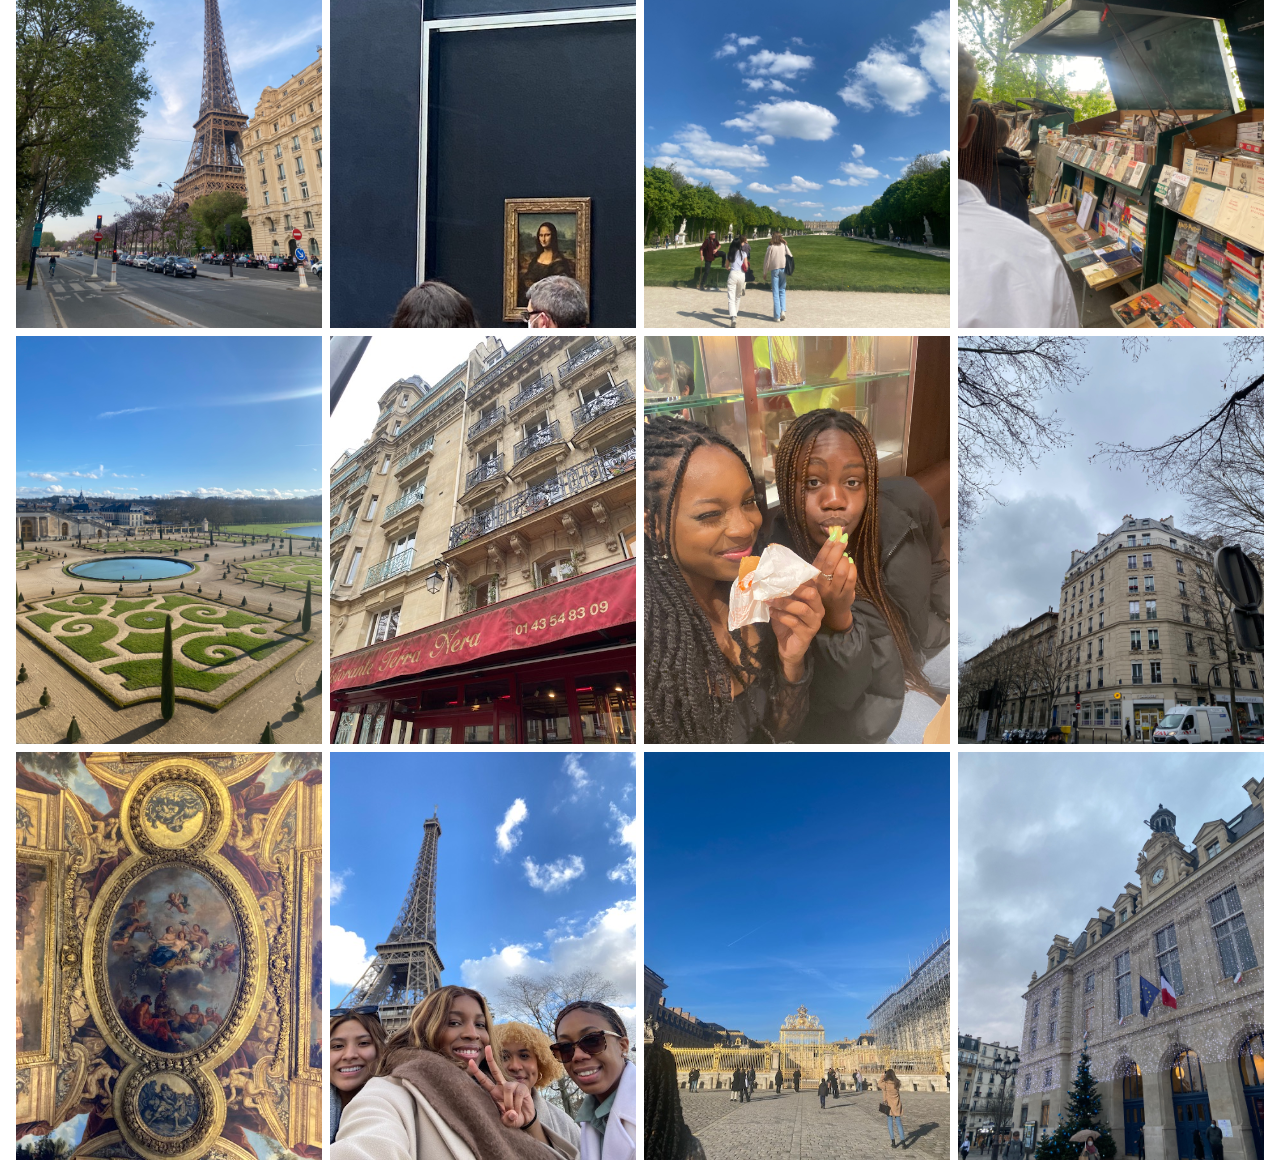
<file: gallery.html>
<!DOCTYPE html>
<html lang="en">
<head>
    <meta charset="UTF-8">
    <meta http-equiv="X-UA-Compatible" content="IE=edge">
    <meta name="viewport" content="width=device-width, initial-scale=1.0">
    <title>Gallery | Why Study Abraod Paris</title>
    <link rel="stylesheet" href="styles/nav.css">
    <link rel="apple-touch-icon" sizes="180x180" href="favicon_/apple-touch-icon.png">
<link rel="icon" type="image/png" sizes="32x32" href="favicon_/favicon-32x32.png">
<link rel="icon" type="image/png" sizes="16x16" href="favicon_/favicon-16x16.png">
<link rel="manifest" href="favicon_/site.webmanifest">
    <style>
       .intro-header.cc-subpage{
        height: 200px;
        background-color: #DDD5CA;
    }
    body{
        font-family: sans-serif;
        color: #1a1b1f;
        font-size: 16px;
        line-height: 28px;
        font-weight: 400;
        align-items: center;
    }
    .intro-content {
        width:70%;
        text-align: center;
        font-size: 100px;
        margin-left: 17%;
        color: #FFFDFA;
        padding-top: 70px;
    }
        * {
  box-sizing: border-box;
}

/* body {
  margin: 0;
  font-family: Arial;
} */

/* .header {
  text-align: center;
  padding: 32px;
} */

.row {
  display: -ms-flexbox;/* IE10 */
  display: flex;
  -ms-flex-wrap: wrap; /* IE10 */
  flex-wrap: wrap;
  padding: 0 4px;
}

/* Create four equal columns that sits next to each other */
.column {
  -ms-flex: 25%; /* IE10 */
  flex: 25%;
  max-width: 25%;
  padding: 0 4px;
}

.column img {
  margin-top: 8px;
  vertical-align: middle;
  width: 100%;
}

/* Responsive layout - makes a two column-layout instead of four columns */
@media screen and (max-width: 800px) {
  .column {
    -ms-flex: 50%;
    flex: 50%;
    max-width: 50%;
  }
}

/* Responsive layout - makes the two columns stack on top of each other instead of next to each other */
@media screen and (max-width: 600px) {
  .column {
    -ms-flex: 100%;
    flex: 100%;
    max-width: 100%;
  }
}
        

    </style>
</head> 
<body>
<ul>
  <li><a class="active" href="index.html">Home</a></li>
  <li><a href="experinces2.html">My Experince</a></li>
  <li><a href="food.html">Food</a></li>
  <li><a href="culture.html">Culture</a></li>
  <div class="left">
      <li><a href="gallery.html">Gallery</a> </li>
      <li><a href="contact.html"> Contact</a></li>
      <li><a href="sitemap.html"> Sitemap</a></li>
  </div>
</ul>
    <!-- Header -->
    <div class="intro-header cc-subpage">
      <div class ="intro-content">
    <div class="heading-jumbo"> Gallery</div>
      </div>
  </div>
  
  <!-- Photo Grid -->
  <div class="row"> 
    <div class="column">
      <img src="images/food.jpg" style="width:100%" alt="Food" title="Food">
      <img src="images/lorie.jpg" style="width:100%" alt="lorie" title="lorie">
      <img src="images/louve.jpg" style="width:100%" alt="louve" title="louve">
      <img src="images/SpringEiffle.jpg" style="width:100%" alt="SpringEiffle" title="SpringEiffle">
      <img src="images/versailles.jpg" style="width:100%" alt="versailles" title="versailles">
      <img src="images/Art.jpg" style="width:100%" alt="Art" title="Art">
      <!-- <img src="images/Bastile.jpg" style="width:100%"> -->
    </div>
    <div class="column">
      <img src="images/flowers.jpg" style="width:100%" alt="flowers" title="flowers">
      <img src="images/food2.jpg" style="width:100%" alt="food" title="food">
      <img src="images/Notredame.jpg" style="width:100%" alt="Notredame" title="Notre Dame">
      <img src="images/Monalisa.jpg" style="width:100%" alt="Monalisa" title="Monalisa">
      <img src="images/emilyinparis.jpg" style="width:100%" alt="emilyinparis" title="emilyinparis">
      <img src="images/friends.jpg" style="width:100%" alt="friends" title="friends">
    </div>  
    <div class="column">
      <img src="images/metro.jpg" style="width:100%" alt="metro" title="metro">
      <img src="images/food3.jpg" style="width:100%" alt="food" title="food">
      <img src="images/kitchen.jpg" style="width:100%"alt="kitchen" title="kitchen">
      <img src="images/varseil2.jpg" style="width:100%"alt="varseil2" title="varseil2">
      <img src="images/friends2.jpg" style="width:100%"alt="friends" title="friends">
      <img src="images/vgates.jpg" style="width:100%"alt="Gates" title="Gates">
      <!-- <img src="images/fashion.jpg" style="width:100%"> -->
    </div>
    <div class="column">
      <img src="images/Wine.jpg" style="width:100%"alt="Wine" title="Wine">
      <img src="images/hotcho.jpg" style="width:100%"alt="hotcho" title="hotcho">
      <img src="images/virgil.jpg" style="width:100%"alt="virgil" title="Virgil">
      <img src="images/Books.jpg" style="width:100%"alt="Books" title="Books">
      <img src="images/Building1.jpg" style="width:100%"alt="Building" title="Building">
      <img src="images/Building2.jpg" style="width:100%"alt="Building" title="Buildingss">
    </div>
  </div>
  
    
</body>
</html>
</file>
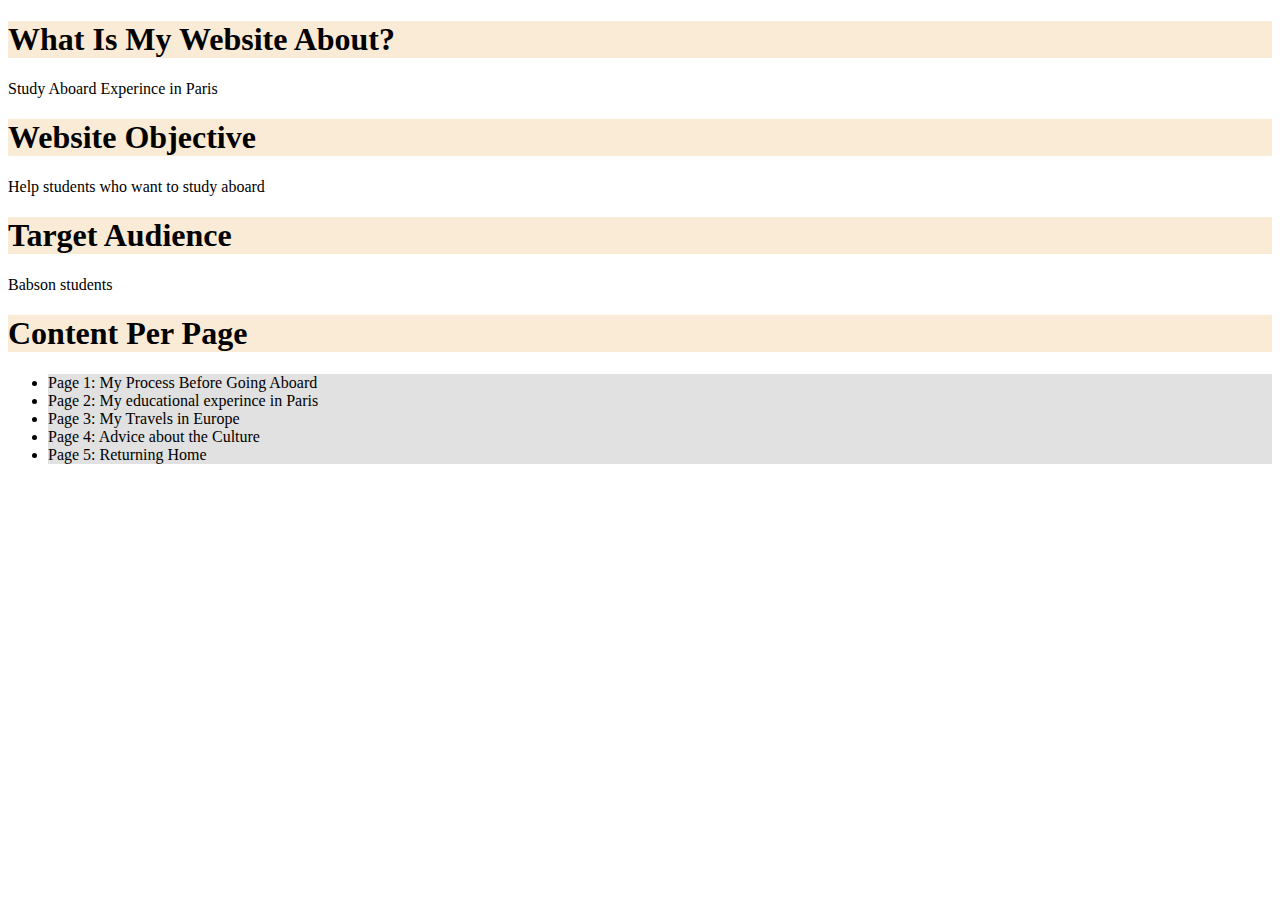
<file: proposal.html>
<!DOCTYPE html>
<html lang="en">
<head>
    <meta charset="UTF-8">
    <meta http-equiv="X-UA-Compatible" content="IE=edge">
    <meta name="viewport" content="width=device-width, initial-scale=1.0">
    <title>Project Proposal</title>
    <style>
h1{
    background-color: antiquewhite;

}
li{
    background-color: rgb(225, 225, 225);
}

    </style>
</head>
<body>
    <h1>What Is My Website About?</h1>
    Study Aboard Experince in Paris
    <h1>Website Objective</h1>
    Help students who want to study aboard 
    <h1>Target Audience</h1>
    Babson students
    <h1>Content Per Page</h1>
    <Ul>
    <li> Page 1: My Process Before Going Aboard</li>
    <li>Page 2: My educational experince in Paris </li>
    <li>Page 3: My Travels in Europe</li>
    <li>Page 4: Advice about the Culture </li>
    <li>Page 5: Returning Home</li>
</Ul>
</body>
</html>
</file>
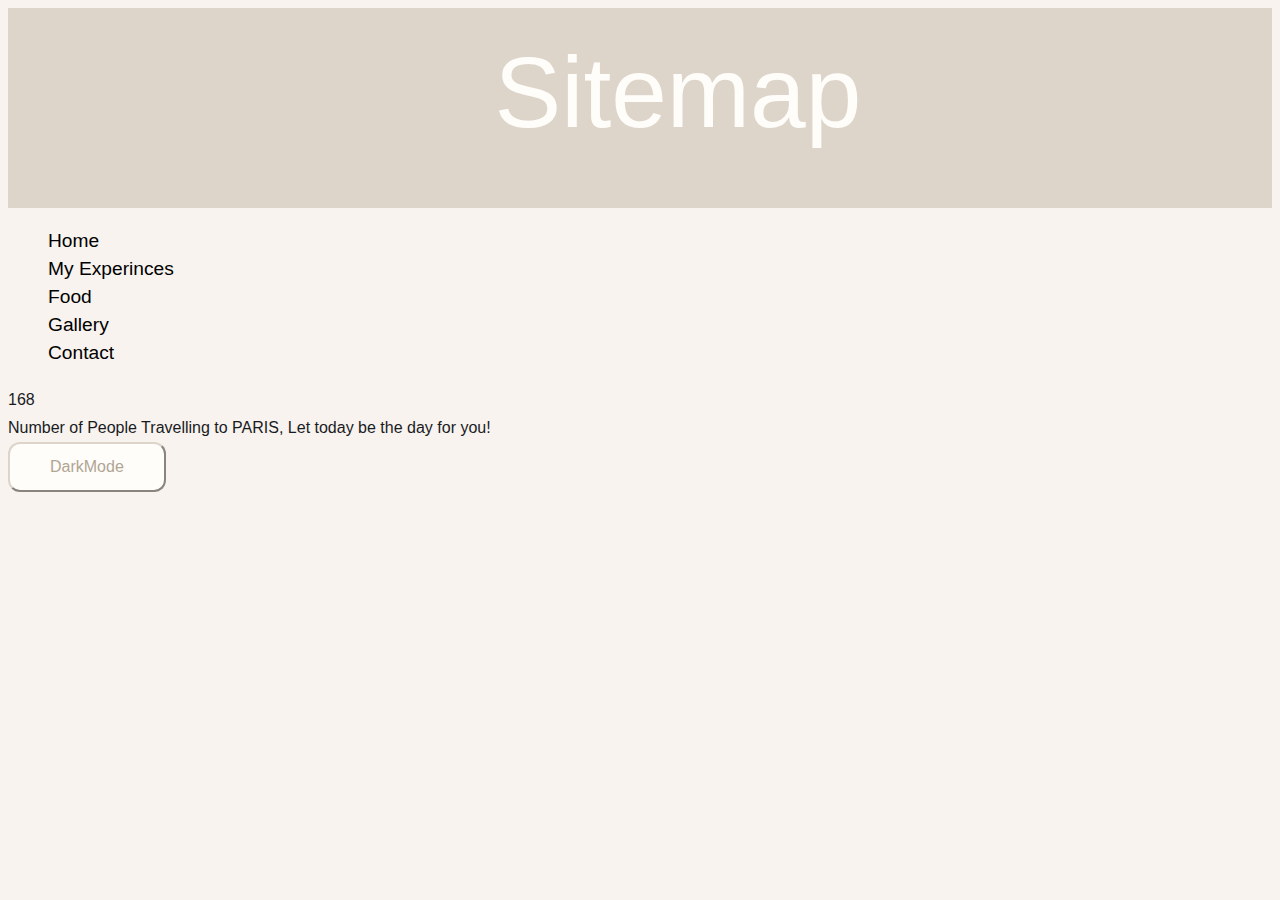
<file: sitemap.html>
<!DOCTYPE html>
<html lang="en">
<head>
    <meta charset="UTF-8">
    <meta http-equiv="X-UA-Compatible" content="IE=edge">
    <meta name="viewport" content="width=device-width, initial-scale=1.0">
    <title>SiteMap | Why Study Abroad</title>
    <link rel="apple-touch-icon" sizes="180x180" href="favicon_/apple-touch-icon.png">
<link rel="icon" type="image/png" sizes="32x32" href="favicon_/favicon-32x32.png">
<link rel="icon" type="image/png" sizes="16x16" href="favicon_/favicon-16x16.png">
<link rel="manifest" href="favicon_/site.webmanifest">
    <style>
     .intro-header.cc-subpage{
        height: 200px;
        background-color: #DDD5CA;
    }
    .intro-content {
        width:70%;
        text-align: center;
        font-size: 100px;
        margin-left: 18%;
        color: #FFFDFA;
        padding-top: 70px;
        
    }
    
    body{
        font-family: sans-serif;
        color: #1a1b1f;
        font-size: 16px;
        line-height: 28px;
        font-weight: 400;
        align-items: center;
    }
        body{
            background-color: #F8F3EE;
        }
        ul{
            list-style-type: none;
            font-size: larger;
            text-decoration: none;
            
        }
        a{
            text-decoration: none;
            color: black; 
        }
        button{
    background-color: #FFFDFA;
    font-size: 16px;
    padding: 14px 40px;
    border-radius: 12px;
    color: #b1a593;
    border-color: #DDD5CA;
     }   
    </style>
</head>
<body id="mode">
    <div class="intro-header cc-subpage">
        <div class ="intro-content">
      <div class="heading-jumbo"> Sitemap</div>
        </div>
    </div>
    <ul>
        <li><a href="index.html">Home</a></li>
        <li><a href="experinces2.html">My Experinces</a></li>
        <li><a href="food.html">Food</a></li>
        <li><a href="gallery.html">Gallery</a></li>
        <li><a href="contact.html">Contact</a></li>
        <li></li>
    </ul>
    <div class="center container">
        <div class="counter-container">
          <i class="fab fa-instagram fa-4x"></i>
          <div class="counter" data-target="100000000" id="paristarget">0</div>
          <span>Number of People Travelling to PARIS, Let today be the day for you!</span>
          <br>
    <button>
        DarkMode
    </button>
<script>
    function darkMode (){
    console.log("...starting...");
        //1. select the element we want to manipulate
        const demoEl = document.getElementById("mode");
        demoEl.style.backgroundColor="lightgrey";
        
  } 
  document.querySelector("button").onclick = function () {
        darkMode();
      };
let number = 0
      function travellers () {
        if (number<=99999999){
        const resultEL = document.getElementById("paristarget");

        resultEL.innerText = number;
        number = number + 1 ;
        resultEL.innerText = number;
        
        setTimeout(travellers,1);
      }
    }
    document.addEventListener("DOMContentLoaded", function () {
        travellers();
      });
</script>
</body>
</html>
</file>
<file: styles/nav.css>
ul {
    list-style-type: none;
    margin: 0;
    padding: 0;
    overflow: hidden;
    background-color: #FFFDFA;
  }
  
  li {
    float: left;
  }
  
  li a {
    display: block;
    color:#D2CDC6;
    text-align: center;
    padding: 14px 16px;
    text-decoration: none;
  }
  
  li a:hover {
    background-color: #F0EBE3;
  }
  .left{
      float: right;
  }
</file>
